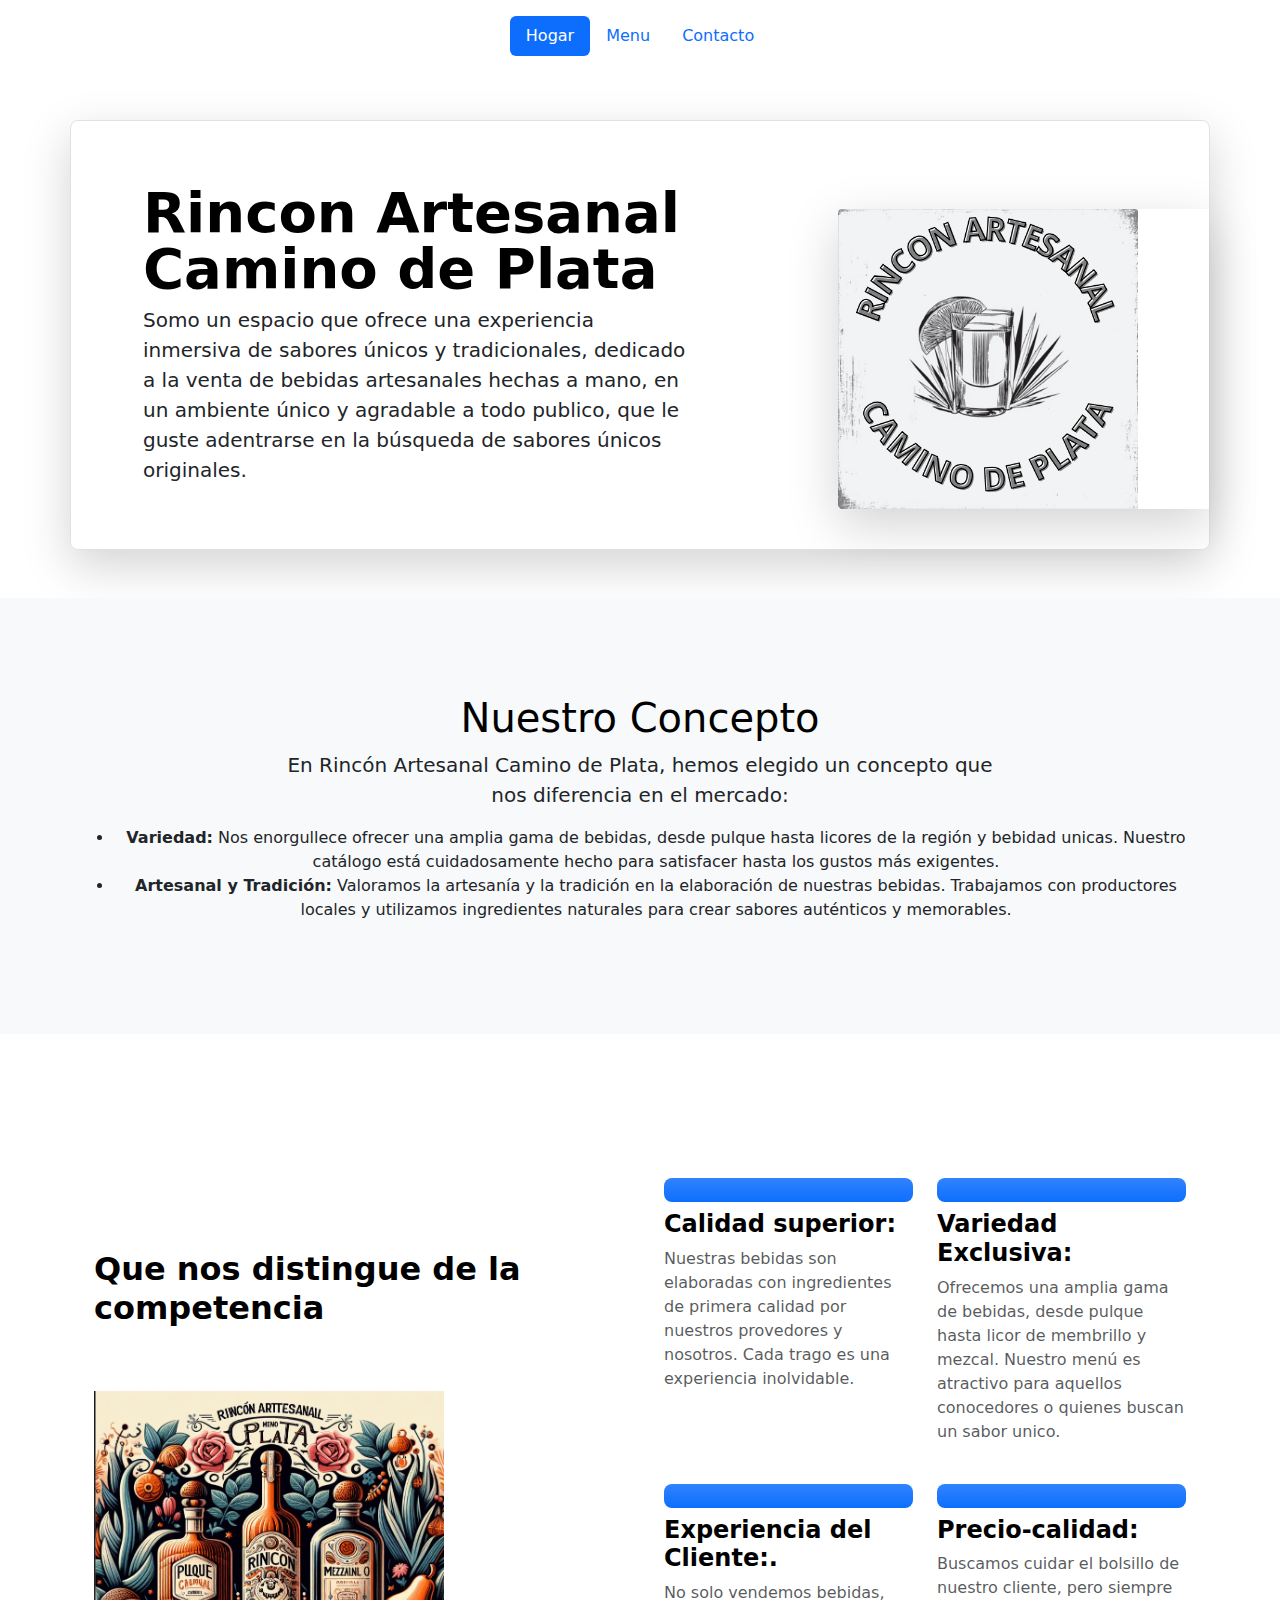
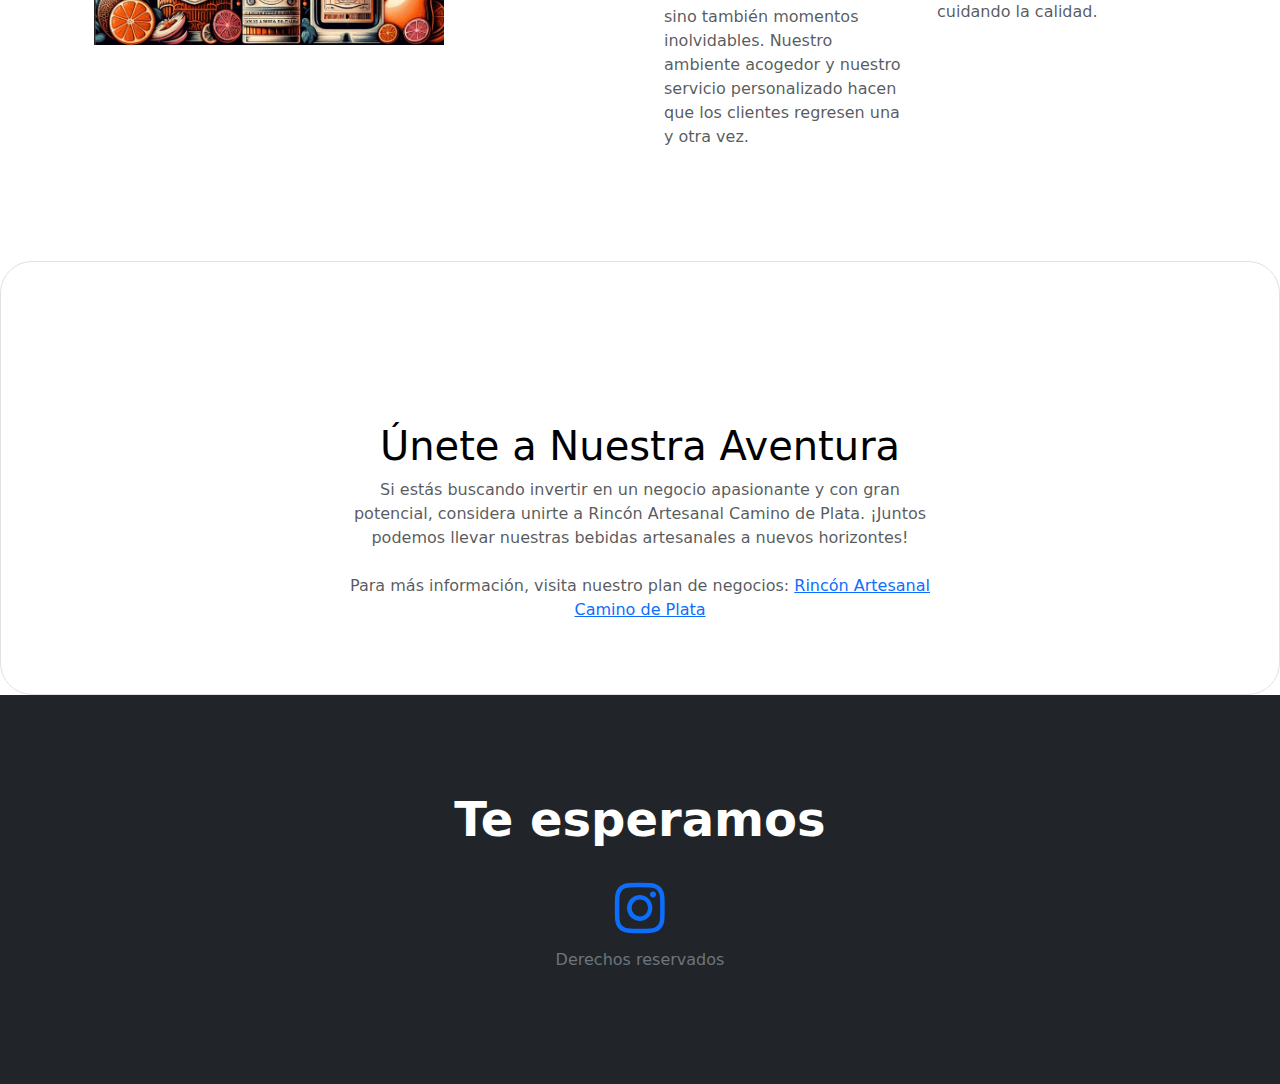
<file: index.html>
<!DOCTYPE html>
<html lang="es">

<head>
  <meta charset="UTF-8">
  <meta name="viewport" content="width=device-width, initial-scale=1.0">
  <title>Rincon Artesanal Camino de Plata</title>

  <link href="https://cdn.jsdelivr.net/npm/bootstrap@5.3.3/dist/css/bootstrap.min.css" rel="stylesheet"
    integrity="sha384-QWTKZyjpPEjISv5WaRU9OFeRpok6YctnYmDr5pNlyT2bRjXh0JMhjY6hW+ALEwIH" crossorigin="anonymous">

  <link rel="stylesheet" href="https://cdn.jsdelivr.net/npm/bootstrap-icons@1.11.3/font/bootstrap-icons.min.css">
  <link rel="stylesheet" href="style.css">
</head>

<body>
  <!---Titulo-->
  <header class="d-flex justify-content-center py-3">
    <ul class="nav nav-pills">
      <li class="nav-item"><a href="index.html" class="nav-link active" aria-current="page">
          <font style="vertical-align: inherit;">
            <font style="vertical-align: inherit;">Hogar</font>
          </font>
        </a>
      </li>
      <li class="nav-item"><a href="Menu.html" class="nav-link">
          <font style="vertical-align: inherit;">
            <font style="vertical-align: inherit;">Menu</font>
          </font>
        </a>
      </li>
      <li class="nav-item"><a href="contacto.html" class="nav-link">
          <font style="vertical-align: inherit;">
            <font style="vertical-align: inherit;">Contacto</font>
          </font>
        </a></li>
    </ul>
  </header>

  <main>
    <!--Bienvenida-->

    <div class="container my-5">
      <div class="row p-4 pb-0 pe-lg-0 pt-lg-5 align-items-center rounded-3 border shadow-lg">
        <div class="col-lg-7 p-3 p-lg-5 pt-lg-3">
          <h1 class="display-4 fw-bold lh-1 text-body-emphasis">
            <font style="vertical-align: inherit;">
              <font style="vertical-align: inherit;">Rincon Artesanal Camino de Plata</font>
            </font>
          </h1>
          <p class="lead">
            <font style="vertical-align: inherit;">
              <font style="vertical-align: inherit;">Somo un espacio que ofrece una experiencia inmersiva de sabores
                únicos y tradicionales, dedicado a la venta de bebidas artesanales hechas a mano, en un ambiente único y
                agradable a todo publico, que le guste adentrarse en la búsqueda de sabores únicos originales.</font>
            </font>
          </p>
        </div>
        <div class="col-lg-4 offset-lg-1 p-0 overflow-hidden shadow-lg">
          <img class="rounded-lg-3" src="images\Logo.png" alt="Logo" width="300px">
        </div>
      </div>
    </div>

    <!---Concepto-->

    <div class="my-5">
      <div class="p-5 text-center bg-body-tertiary">
        <div class="container py-5">
          <h1 class="text-body-emphasis">
            <font style="vertical-align: inherit;">
              <font style="vertical-align: inherit;">Nuestro Concepto</font>
            </font>
          </h1>
          <p class="col-lg-8 mx-auto lead">
            <font style="vertical-align: inherit;">
              <strong>En Rincón Artesanal Camino de Plata</strong>, hemos elegido un concepto que nos diferencia en el
              mercado:
            </font>
          </p>
          <p class="col-lg-6 mx-auto le">
            <font style="vertical-align: inherit;">
              <ul>
                <li>
                  <strong>Variedad:</strong> Nos enorgullece ofrecer una amplia gama de bebidas, desde pulque
                  hasta licores de la región y bebidad unicas. Nuestro catálogo está cuidadosamente hecho para
                  satisfacer hasta los gustos más exigentes.
                </li>
                <li>
                  <strong>Artesanal y Tradición:</strong> Valoramos la artesanía y la tradición en la elaboración de
                  nuestras bebidas.
                  Trabajamos con productores locales y utilizamos ingredientes naturales para crear sabores auténticos y
                  memorables.
                </li>
              </ul>
            </font>
          </p>
        </div>
      </div>
    </div>

    <!---Distincion-->

    <div class="container px-4 py-5">
      <div class="row row-cols-1 row-cols-md-2 align-items-md-center g-5 py-5">
        <div class="col d-flex flex-column align-items-start gap-2">
          <h2 class="fw-bold text-body-emphasis">
            <font style="vertical-align: inherit;">
              <font style="vertical-align: inherit;">Que nos distingue de la competencia</font>
            </font>
          </h2>
          <div class=" align-items-md-center  py-5"><img class="Distinc" width="350px" src="images\Distincion.png"
              alt="Distincion"></div>
        </div>

        <div class="col">
          <div class="row row-cols-1 row-cols-sm-2 g-4">
            <div class="col d-flex flex-column gap-2">
              <div
                class="feature-icon-small d-inline-flex align-items-center justify-content-center text-bg-primary bg-gradient fs-4 rounded-3">
                <svg class="bi" width="1em" height="1em">
                  <use xlink:href="#collection"></use>
                </svg>
              </div>
              <h4 class="fw-semibold mb-0 text-body-emphasis">
                <font style="vertical-align: inherit;">
                  <font style="vertical-align: inherit;">Calidad superior:</font>
                </font>
              </h4>
              <p class="text-body-secondary">
                <font style="vertical-align: inherit;">
                  <font style="vertical-align: inherit;">Nuestras bebidas son elaboradas con ingredientes
                    de primera calidad por nuestros provedores y nosotros. Cada trago es una experiencia inolvidable.
                  </font>
                </font>
              </p>
            </div>

            <div class="col d-flex flex-column gap-2">
              <div
                class="feature-icon-small d-inline-flex align-items-center justify-content-center text-bg-primary bg-gradient fs-4 rounded-3">
                <svg class="bi" width="1em" height="1em">
                  <use xlink:href="#gear-fill"></use>
                </svg>
              </div>
              <h4 class="fw-semibold mb-0 text-body-emphasis">
                <font style="vertical-align: inherit;">
                  <font style="vertical-align: inherit;">Variedad Exclusiva:
                  </font>
                </font>
              </h4>
              <p class="text-body-secondary">
                <font style="vertical-align: inherit;">
                  <font style="vertical-align: inherit;">Ofrecemos una amplia gama de bebidas,
                    desde pulque hasta licor de membrillo y mezcal. Nuestro menú es atractivo para aquellos conocedores
                    o quienes buscan un sabor unico.
                  </font>
                </font>
              </p>
            </div>

            <div class="col d-flex flex-column gap-2">
              <div
                class="feature-icon-small d-inline-flex align-items-center justify-content-center text-bg-primary bg-gradient fs-4 rounded-3">
                <svg class="bi" width="1em" height="1em">
                  <use xlink:href="#speedometer"></use>
                </svg>
              </div>
              <h4 class="fw-semibold mb-0 text-body-emphasis">
                <font style="vertical-align: inherit;">
                  <font style="vertical-align: inherit;">Experiencia del Cliente:.</font>
                </font>
              </h4>
              <p class="text-body-secondary">
                <font style="vertical-align: inherit;">
                  <font style="vertical-align: inherit;">No solo vendemos
                    bebidas, sino también momentos inolvidables. Nuestro ambiente acogedor y nuestro servicio
                    personalizado hacen que los clientes regresen una y otra vez.
                  </font>
                </font>
              </p>
            </div>

            <div class="col d-flex flex-column gap-2">
              <div
                class="feature-icon-small d-inline-flex align-items-center justify-content-center text-bg-primary bg-gradient fs-4 rounded-3">
                <svg class="bi" width="1em" height="1em">
                  <use xlink:href="#table"></use>
                </svg>
              </div>
              <h4 class="fw-semibold mb-0 text-body-emphasis">
                <font style="vertical-align: inherit;">
                  <font style="vertical-align: inherit;">Precio-calidad:</font>
                </font>
              </h4>
              <p class="text-body-secondary">
                <font style="vertical-align: inherit;">
                  <font style="vertical-align: inherit;">Buscamos cuidar el bolsillo de nuestro cliente, pero siempre
                    cuidando la calidad.
                  </font>
                </font>
              </p>
            </div>
          </div>
        </div>
      </div>
    </div>

    <!--inversion-->

    <div class="position-relative p-5 text-center text-muted bg-body border border-dashed rounded-5">
      <svg class="bi mt-5 mb-3" width="48" height="48">
        <use xlink:href="#check2-circle"></use>
      </svg>
      <h1 class="text-body-emphasis">
        <font style="vertical-align: inherit;">
          <font style="vertical-align: inherit;">Únete a Nuestra Aventura</font>
        </font>
      </h1>
      <p class="col-lg-6 mx-auto mb-4">
        <font style="vertical-align: inherit;">
          <font style="vertical-align: inherit;">
            Si estás buscando invertir en un negocio apasionante y con gran potencial, considera unirte a Rincón
            Artesanal Camino de Plata. ¡Juntos podemos llevar nuestras bebidas artesanales a nuevos horizontes!
          </font>
        </font>
      </p>
      <p class="col-lg-6 mx-auto mb-4">
        <font style="vertical-align: inherit;">
          <font style="vertical-align: inherit;">
            Para más información, visita nuestro plan de negocios: <a
              href="https://windy-gymnast-ea9.notion.site/Rinc-n-Artesanal-Camino-de-Plata-2fe272298ae640cd877d3c357281c19f"
              target="_blank" rel="noopener noreferrer">Rincón Artesanal Camino de Plata</a>
          </font>
        </font>
      </p>
    </div>

  </main>

  <footer>
    <div class="bg-dark text-secondary px-4 py-5 text-center">
      <div class="py-5">
        <h1 class="display-5 fw-bold text-white">
          <font style="vertical-align: inherit;">
            <font style="vertical-align: inherit;">Te esperamos</font>
          </font>
        </h1>
        <div class="col-lg-6 mx-auto">
          <p class="fs-5 mb-4">
            <font style="vertical-align: inherit;">
              <font style="vertical-align: inherit;"></font>
            </font>
          </p>
          <div><a href="https://www.instagram.com/rinc.onartesanal?igsh=MWZiZGtpMTVteWVyMQ==" target="_blank"
              rel="noopener noreferrer"><i a class="bi-instagram"></i></a>
          </div>
        </div>
        <p>Derechos reservados</p>
      </div>
    </div>
  </footer>

  <script src="https://cdn.jsdelivr.net/npm/bootstrap@5.3.3/dist/js/bootstrap.bundle.min.js"
    integrity="sha384-YvpcrYf0tY3lHB60NNkmXc5s9fDVZLESaAA55NDzOxhy9GkcIdslK1eN7N6jIeHz"
    crossorigin="anonymous"></script>
</body>

</html>
</file>
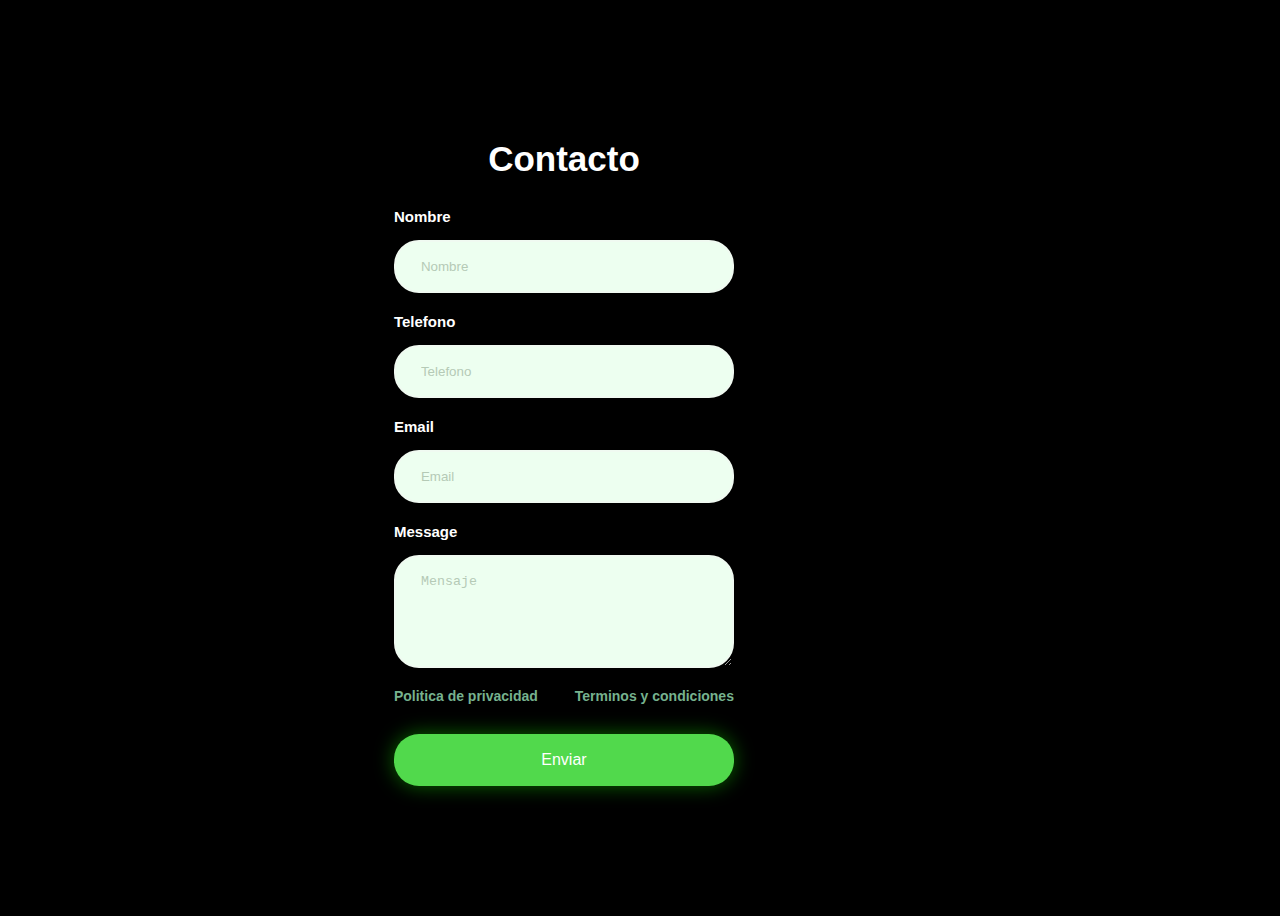
<file: contacto.html>
<!DOCTYPE html>
<html lang="en">

<head>
    <meta charset="UTF-8">
    <meta name="viewport" content="width=device-width, initial-scale=1.0">
    <title>Contacto</title>
    <style>
        body {
            background-color: black;
        }
    </style>
        <link rel="stylesheet" href="contacto.css">
</head>

<body>

    <main>
        <form action="https://formsubmit.co/rinconartesanalcaminodeplata@gmail.com" method="POST">
            <h2>
                Contacto
            </h2>
            <div class="input-group">
                <label for="name">Nombre</label>
                <input type="text" name="name" id="name" placeholder="Nombre">
                <label for="Phone">Telefono</label>
                <input type="tel" name="phone" id="phone" placeholder="Telefono">
                <label for="email">Email</label>
                <input type="email" name="email" id="email" placeholder="Email">
                <label for="message">Message</label>
                <textarea name="message" id="message" cols="30" rows="5" placeholder="Mensaje"></textarea>
                <div class="form-txt">
                    <a href="#">Politica de privacidad</a>
                    <a href="#">Terminos y condiciones</a>
                </div>
                <input class="btn" type="submit" value="Enviar">

            </div>
        </form>
    </main>

    <footer>
        <p>
            Derechos reservados
        </p>
    </footer>

</body>

</html>
</file>
<file: style.css>
.bi-instagram{
    font-size: 50px;
}

.contenedor {
    text-align: center;
}
</file>
<file: contacto.css>
body {
    font-family: Arial, Helvetica, sans-serif;
    min-height: 100vh;
    display: flex;
    align-items: center;
    justify-content: center;
}

form {
    padding: 50px 55px ;
    box-shadow: 0 0 20px rgba(0, 0, 0, 2);
    border-radius: 20px;
    text-align: center;
    width: 340px;
}

.input-group{
    display: flex;
    flex-direction: column;
    text-align: left;
}

h2 {
    color: #ffffff;
    font-size: 35px;;
}

label {
    color: #ffffff;
    font-size: 15px;
    font-weight: 600;
    margin-bottom: 15px;
}

input, textarea {
    padding: 17px 25px;
    border-radius: 25px;
    margin-bottom: 20px;
    background-color: #edfff0;
    border: 2px solid #f0faf1;
    color: #283629;
    outline: none;
}

input::placeholder, textarea::placeholder {
    color: #b5cab6;
}

.form-txt {
    margin-bottom: 30px;
    display: flex;
    justify-content: space-between;
    text-align: center;
}

.form-txt a {
    color: #76b28e ;
    font-size: 14px;
    font-weight: 600;
    text-decoration: none;
}

.btn {
    font-size: 16px;
    color: #ffffff;
    border: 0;
    border-radius: 25px;
    background-color: #51d94c;
    box-shadow: 0 0 20px rgba(25, 254, 0, 0.4);
    cursor: pointer;
}

.btn:hover {
    background-color: #50e048;
}

@media(max-width:991px) {
    body {
        padding: 30px;
    }

    form {
        padding: 50px 30px ;
        width: 100%;
    }

    input {
        padding: 15px;
    }
}
</file>
